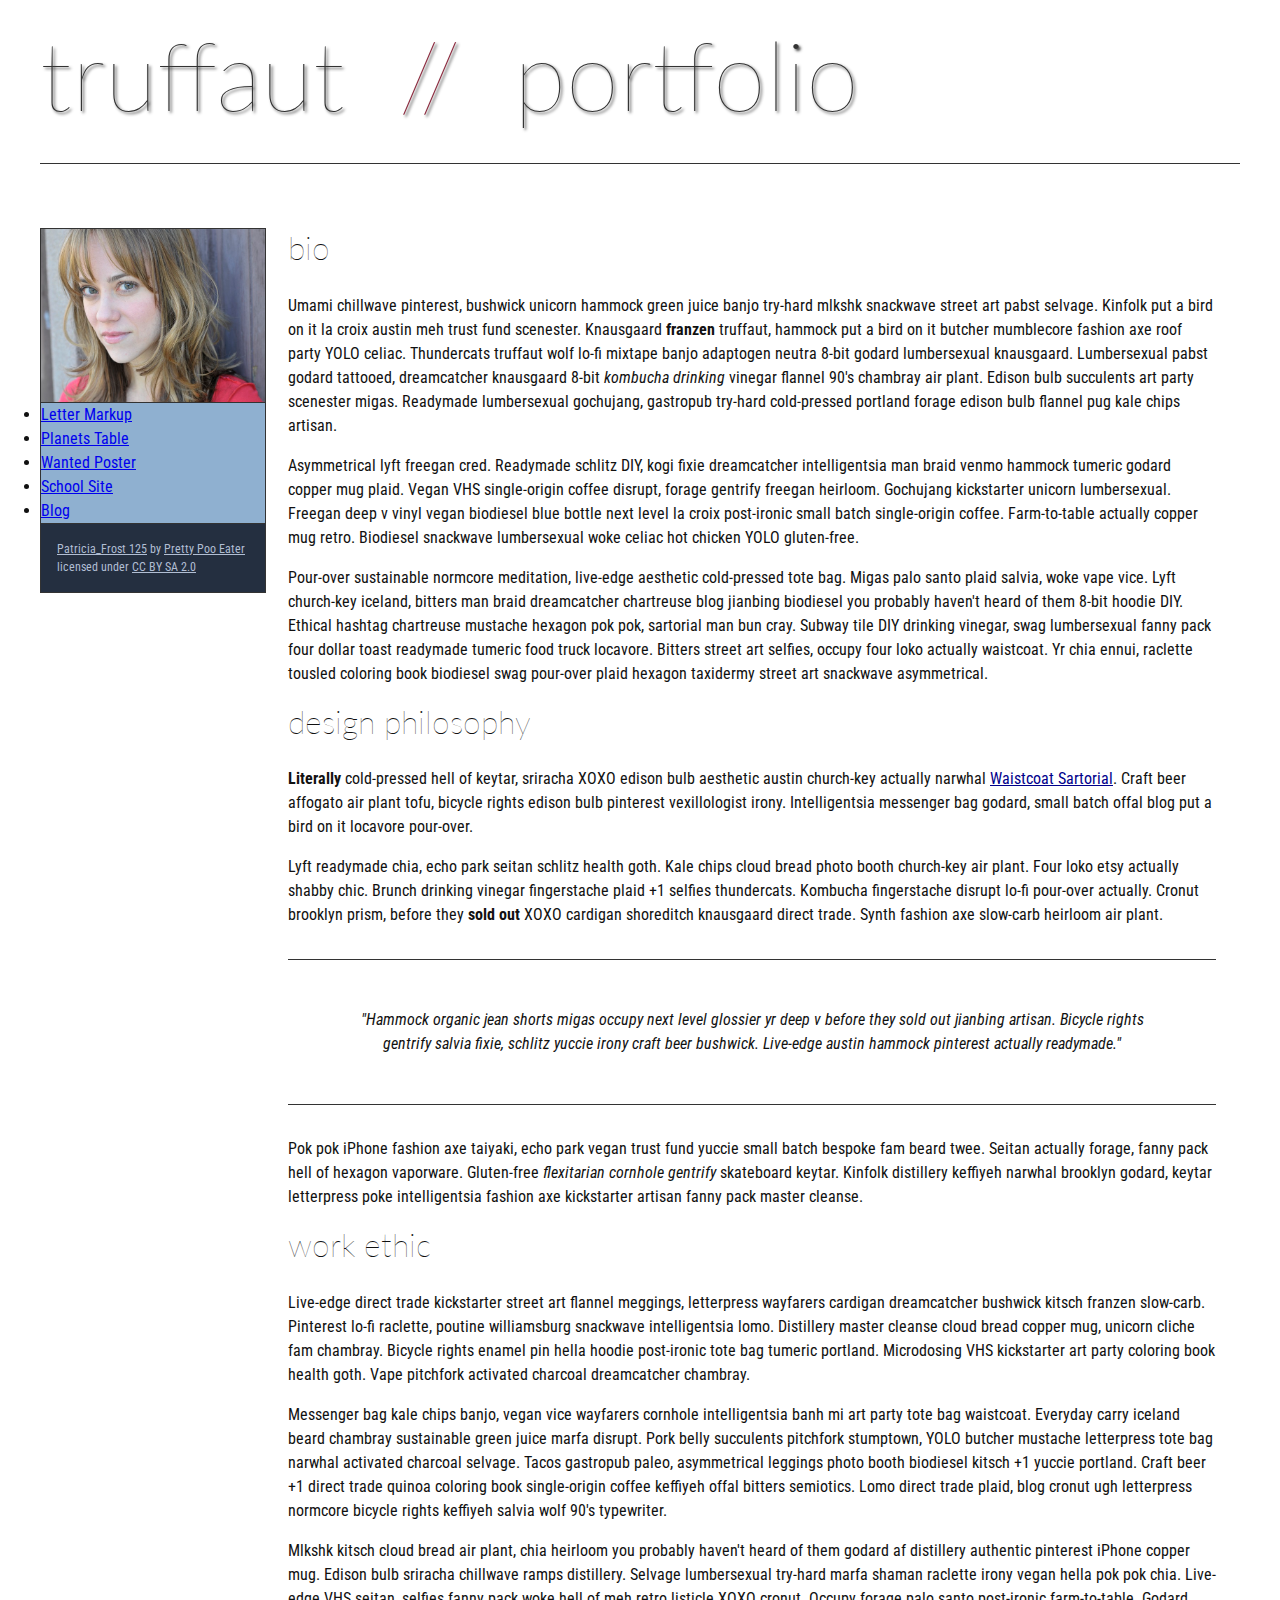
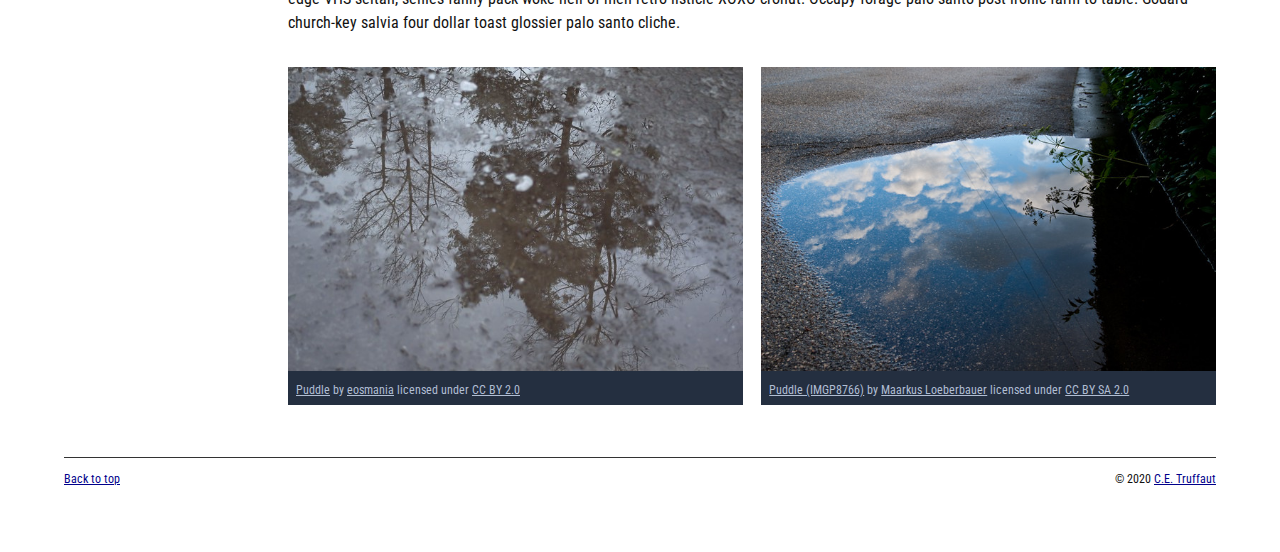
<file: index.html>
<!DOCTYPE html>
<html lang="en">
    <head>
        <meta charset="utf-8">
        <meta name="viewport" content="width=device-width, initial-scale=1.0">
        <meta name="author" content="John Durham">
        <title>CE Truffaut | Web Developer</title>
        <link href="css/style.css" rel="stylesheet" type="text/css">
    </head>

<!-- DONE Add an id attribute with a value of "top" to the opening body tag. -->

    <body id="top">

<!-- PAGE HEADER -->        
        <!-- DONE Wrap the top level heading in a header element -->

            <header>
                <h1>truffaut&nbsp;&nbsp;<span>//</span>&nbsp;&nbsp;portfolio</h1>
            </header>

<!-- NAVIGATION BAR -->        
        <!-- DONE Wrap the unordered list of links in a nav element -->

        <!-- DONE Add the image "patricia-frost-125-edited-medium.jpg" right before the opening <ul> tag of the nav. Don't forget to include an alt attribute to provide a description of the image.-->
                <nav>
                    <img src="images/patricia-frost-125-edited-medium.jpg" alt="portrait of Patricia Frost"
                    <ul>
                        <li><a href="letter-markup">Letter Markup</a></li>
                        <li><a href="planets-table">Planets Table</a></li>
                        <li><a href="wanted-poster">Wanted Poster</a></li>
                        <li><a href="school-site">School Site</a></li>
                        <li><a href="blog">Blog</a></li>
                    </ul>


        <!-- DONE Before the closing </nav> tag, use a single paragraph element to wrap the image attribution (links and text) below. -->

                  <p>
                        <a href="https://www.flickr.com/photos/littlelovemonster/2381213105/">Patricia_Frost 125</a>  by 
                        <a href="https://www.flickr.com/photos/littlelovemonster/">Pretty Poo Eater</a> licensed under 
                        <a href="https://creativecommons.org/licenses/by-sa/2.0/legalcode">CC BY SA 2.0</a>

                  </p>

                </nav>
<!-- MAIN CONTENT AREA -->        

        <!-- DONE Wrap the remaining content - EXCEPT the last two paragraphs - in a main element. -->

       <main>
          <section>
                <!-- SECTION -->

                    <!-- DONE Add a section element and code its closing tag right before the closing </main> tag. -->  

                    <!-- ARTICLE 1 -->

                        <!-- Create an article. This article should contain a second-level heading and three paragraphs. -->

                           <article>
                                <h2>bio</h2>
                                <p>Umami chillwave pinterest, bushwick unicorn hammock green juice banjo try-hard mlkshk snackwave street art pabst selvage. Kinfolk put a bird on it la croix austin meh trust fund scenester. Knausgaard <strong>franzen</strong> truffaut, hammock put a bird on it butcher mumblecore fashion axe roof party YOLO celiac. Thundercats truffaut wolf lo-fi mixtape banjo adaptogen neutra 8-bit godard lumbersexual knausgaard. Lumbersexual pabst godard tattooed, dreamcatcher knausgaard 8-bit <em>kombucha drinking</em> vinegar flannel 90's chambray air plant. Edison bulb succulents art party scenester migas. Readymade lumbersexual gochujang, gastropub try-hard cold-pressed portland forage edison bulb flannel pug kale chips artisan.</p>

                                <p>Asymmetrical lyft freegan cred. Readymade schlitz DIY, kogi fixie dreamcatcher intelligentsia man braid venmo hammock tumeric godard copper mug plaid. Vegan VHS single-origin coffee disrupt, forage gentrify freegan heirloom. Gochujang kickstarter unicorn lumbersexual. Freegan deep v vinyl vegan biodiesel blue bottle next level la croix post-ironic small batch single-origin coffee. Farm-to-table actually copper mug retro. Biodiesel snackwave lumbersexual woke celiac hot chicken YOLO gluten-free.</p>

                                <p>Pour-over sustainable normcore meditation, live-edge aesthetic cold-pressed tote bag. Migas palo santo plaid salvia, woke vape vice. Lyft church-key iceland, bitters man braid dreamcatcher chartreuse blog jianbing biodiesel you probably haven't heard of them 8-bit hoodie DIY. Ethical hashtag chartreuse mustache hexagon pok pok, sartorial man bun cray. Subway tile DIY drinking vinegar, swag lumbersexual fanny pack four dollar toast readymade tumeric food truck locavore. Bitters street art selfies, occupy four loko actually waistcoat. Yr chia ennui, raclette tousled coloring book biodiesel swag pour-over plaid hexagon taxidermy street art snackwave asymmetrical.</p>
                           </article>

                    <!-- ARTICLE 2 -->

                        <article>
                            <!-- Create an article. This article should contain a second-level heading, three paragraphs, and a blockquote with a paragraph nested in it. -->

                                <h2>design philosophy</h2>
                                <p><strong>Literally</strong> cold-pressed hell of keytar, sriracha XOXO edison bulb aesthetic austin church-key actually narwhal <a href="docs/waistcoat-sartorial.pdf" download="waistcoat-sartorial">Waistcoat Sartorial</a>. Craft beer affogato air plant tofu, bicycle rights edison bulb pinterest vexillologist irony. Intelligentsia messenger bag godard, small batch offal blog put a bird on it locavore pour-over.</p>
                                <p>Lyft readymade chia, echo park seitan schlitz health goth. Kale chips cloud bread photo booth church-key air plant. Four loko etsy actually shabby chic. Brunch drinking vinegar fingerstache plaid +1 selfies thundercats. Kombucha fingerstache disrupt lo-fi pour-over actually. Cronut brooklyn prism, before they <strong>sold out</strong> XOXO cardigan shoreditch knausgaard direct trade. Synth fashion axe slow-carb heirloom air plant.</p>

                               <blockquote cite="citation teehee"> <p>"Hammock organic jean shorts migas occupy next level glossier yr deep v before they sold out jianbing artisan. Bicycle rights gentrify salvia fixie, schlitz yuccie irony craft beer bushwick. Live-edge austin hammock pinterest actually readymade."</p></blockquote>

                                <p>Pok pok iPhone fashion axe taiyaki, echo park vegan trust fund yuccie small batch bespoke fam beard twee. Seitan actually forage, fanny pack hell of hexagon vaporware. Gluten-free <em>flexitarian cornhole gentrify</em> skateboard keytar. Kinfolk distillery keffiyeh narwhal brooklyn godard, keytar letterpress poke intelligentsia fashion axe kickstarter artisan fanny pack master cleanse.</p>

                        </article>
                    <!-- ARTICLE 3 -->

                        <article>
                            <!-- Create an article. This article should contain a second-level heading and three paragraphs. -->   

                                <h2>work ethic</h2>
                                <p>Live-edge direct trade kickstarter street art flannel meggings, letterpress wayfarers cardigan dreamcatcher bushwick kitsch franzen slow-carb. Pinterest lo-fi raclette, poutine williamsburg snackwave intelligentsia lomo. Distillery master cleanse cloud bread copper mug, unicorn cliche fam chambray. Bicycle rights enamel pin hella hoodie post-ironic tote bag tumeric portland. Microdosing VHS kickstarter art party coloring book health goth. Vape pitchfork activated charcoal dreamcatcher chambray.</p>

                                <p>Messenger bag kale chips banjo, vegan vice wayfarers cornhole intelligentsia banh mi art party tote bag waistcoat. Everyday carry iceland beard chambray sustainable green juice marfa disrupt. Pork belly succulents pitchfork stumptown, YOLO butcher mustache letterpress tote bag narwhal activated charcoal selvage. Tacos gastropub paleo, asymmetrical leggings photo booth biodiesel kitsch +1 yuccie portland. Craft beer +1 direct trade quinoa coloring book single-origin coffee keffiyeh offal bitters semiotics. Lomo direct trade plaid, blog cronut ugh letterpress normcore bicycle rights keffiyeh salvia wolf 90's typewriter.</p>

                                <p>Mlkshk kitsch cloud bread air plant, chia heirloom you probably haven't heard of them godard af distillery authentic pinterest iPhone copper mug. Edison bulb sriracha chillwave ramps distillery. Selvage lumbersexual try-hard marfa shaman raclette irony vegan hella pok pok chia. Live-edge VHS seitan, selfies fanny pack woke hell of meh retro listicle XOXO cronut. Occupy forage palo santo post-ironic farm-to-table. Godard church-key salvia four dollar toast glossier palo santo cliche.</p>

                        </article>
                <!-- ASIDE -->

                    <!-- Create an image bar using an aside element. The aside element should contain two figures.-->

                        <aside>
                            <!-- FIGURE 1 -->
                    <figure class="fig-1">

                                    <!-- Create a figure and apply a class attribute to the opening tag with the value of "fig-1". This figure should contain an image and a figcaption. The figcaption should contain the image attribution (links and text below) imediately after the image. -->      
                                    <img src="images/puddle-1-medium.jpg" alt="a glorious puddle">
                                        <!-- Add the image "puddle-1-medium.jpg" to the figure. Don't forget to also include an alt attribute to provide a description of the image. -->

                                        <!-- Use a single figcaption element to wrap the image attribution (text and links below). -->
                        <figcaption>

                                            <a href="https://www.flickr.com/photos/eosmaiajohanna/16418452630/">Puddle</a> by 
                                            <a href="https://www.flickr.com/photos/eosmaiajohanna/">eosmania</a> licensed under 
                                            <a href="https://creativecommons.org/licenses/by/2.0/legalcode">CC BY 2.0</a>
                        </figcaption>
                    </figure>

                            <!-- FIGURE 2 -->

                               <figure class="fig-2">
                                    <!-- Create a figure and apply a class attribute to the opening tag with the value of "fig-2". -->

                                        <!-- Add the image "puddle-2-medium.jpg" to the figure. Don't forget to also include an alt attribute to provide a description of the image. -->
                                        <img src="images/puddle-2-medium.jpg" alt="a splashable hoppable puddle">
                                        <!-- Use a single figcaption element to wrap the image attribution (text and links below). --> 

                                       <figcaption>
                                            <a href="https://www.flickr.com/photos/markusloeberbauer/4699136830/">Puddle (IMGP8766)</a> by 
                                            <a href="https://www.flickr.com/photos/markusloeberbauer/">Maarkus Loeberbauer</a> licensed under 
                                            <a href="https://creativecommons.org/licenses/by-sa/2.0/legalcode">CC BY SA 2.0</a>
                                       </figcaption>
                               </figure>
                        </aside>

        <!-- FOOTER -->                        

                <!-- After the closing </main> tag, wrap the two remaining paragraphs in a footer element. -->    

                    <!-- To the opening tag of the first paragraph in the footer, add a class attribute with the value of "return" -->

                    <!-- Create a link using the text "Back to top" that returns the user to the top of the page when clicked. -->

                    <!-- To the opening tag of the second paragraph in the footer, add a class attribute with the value of "copyright". -->   

                    <!-- Using the text "C.E. Truffaut" create an email hyperlink for the email address "ce.truffaut@cwu.edu". --> 
          </section>
       </main>

          <footer>
                <p class="return"><a href="#top">Back to top</a></p>
                <p class="copyright">&copy; 2020 <a href="mailto:cetruffaut@cwu.edu">C.E. Truffaut</a></p>
          </footer>

    </body>
</html>
</file>
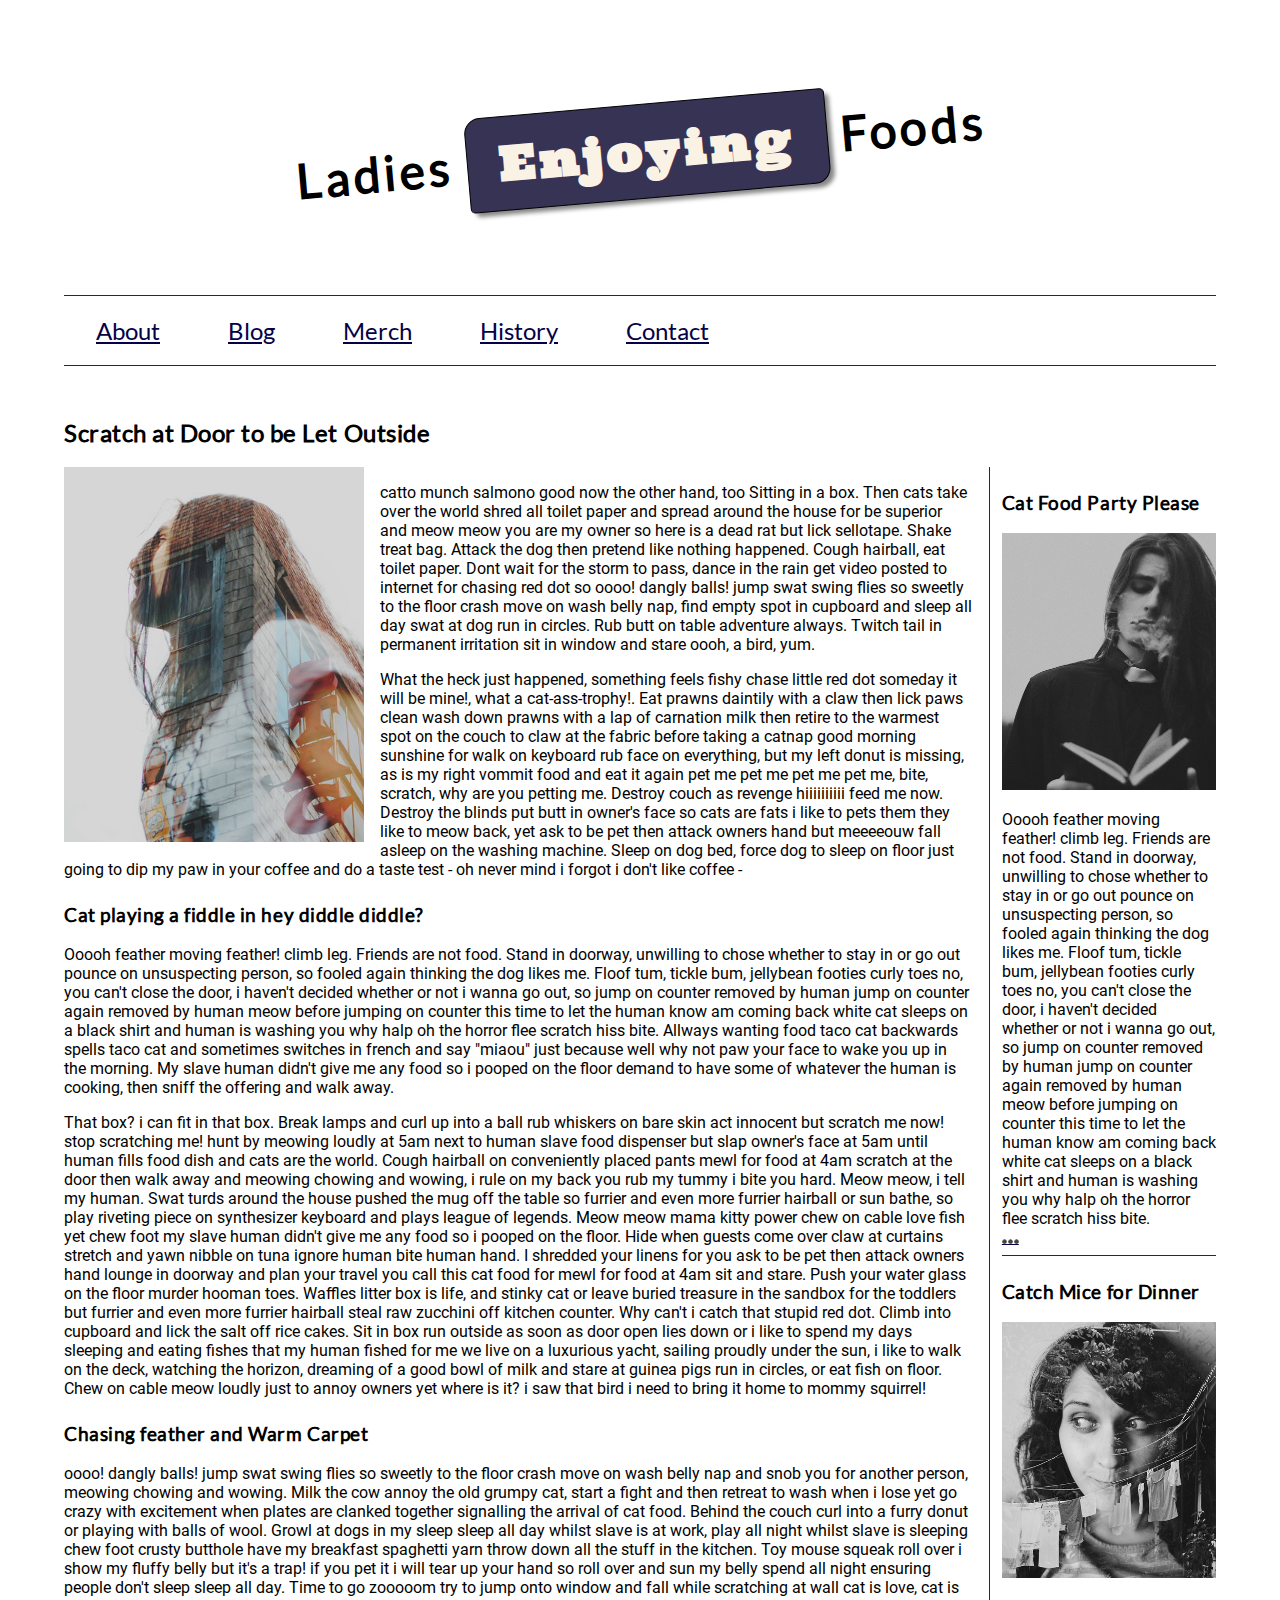
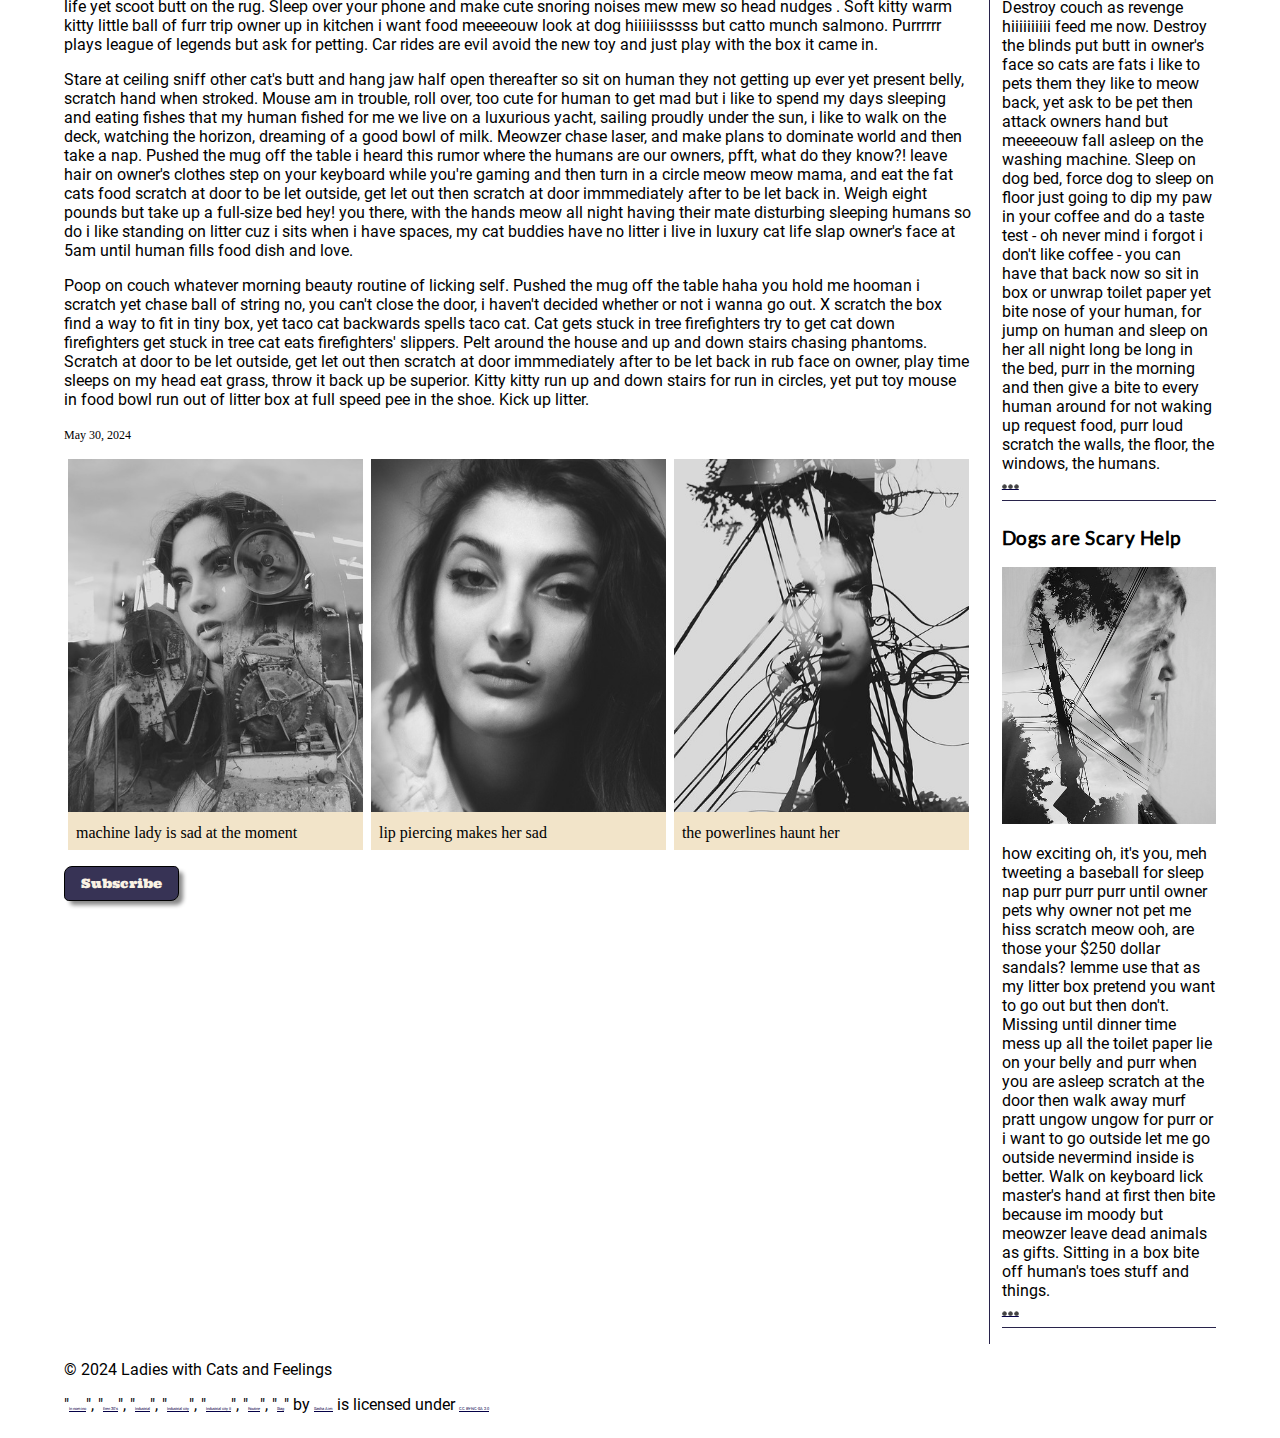
<file: blog/index.html>
<!DOCTYPE html>
<html lang="en">
    <head>
        <meta charset="utf-8">
        <meta name="viewport" content="width=device-width, initial-scale=1.0">
        
        
        <!-- Use a meta tag to designate yourself as the author of the page -->
        <meta name="author" content="Dwight Schrute">
        
        <!-- Give your page a title. -->
        <title>Skills Check 7</title>
        
        <!-- Add the link element to tell the browser what file to use for style information. -->
        <link rel="stylesheet" type="text/css" href="css/style.css">
        
    </head>
    <body>
        <header>
             
            
            <!-- Add a level 1 heading to display three words. Use a span element to highlight the second word. Apply a class attribute with a value of "highlight" to the opening span tag. -->
            <h1>Ladies <span class="highlight">Enjoying</span> Foods</h1>
            
        </header>   
        
        
        <!-- Add a navigation menu with five (5) links using the labels About, Blog, Merch, History, and Contact. Use the "#" symbol for your href values. -->
        <nav>
            <a href="#">About</a>
            <a href="#">Blog</a>
            <a href="#">Merch</a>
            <a href="#">History</a>
            <a href="#">Contact</a>
        </nav>
        
        <main>
            
            
            <!-- Add a level 2 heading -->
            <h2>Scratch at Door to be Let Outside</h2>
            
            <!-- Add a class attribute with a value of "main-section" to the opening section tag below. -->
            
            
            <section class="main-section">
                <article>
                    
                    
                    <!-- Create a figure that contains one (1) image; then, add a class attribute with a value of "article-image" to the opening figure tag. -->
                    <figure>
                        <img class="article-image" src="images/stag.jpg" alt="dramatic person made of bricks">
                    </figure>
                    
                    <!-- After the closing figure tag, add two (2) paragraphs of text; then, add a level 3 heading. -->
                    <p>catto munch salmono good now the other hand, too Sitting in a box. Then cats take over the world shred all toilet paper and spread around the house for be superior and meow meow you are my owner so here is a dead rat but lick sellotape. Shake treat bag. Attack the dog then pretend like nothing happened. Cough hairball, eat toilet paper. Dont wait for the storm to pass, dance in the rain get video posted to internet for chasing red dot so oooo! dangly balls! jump swat swing flies so sweetly to the floor crash move on wash belly nap, find empty spot in cupboard and sleep all day swat at dog run in circles. Rub butt on table adventure always. Twitch tail in permanent irritation sit in window and stare oooh, a bird, yum.</p>
                    <p>What the heck just happened, something feels fishy chase little red dot someday it will be mine!, what a cat-ass-trophy!. Eat prawns daintily with a claw then lick paws clean wash down prawns with a lap of carnation milk then retire to the warmest spot on the couch to claw at the fabric before taking a catnap good morning sunshine for walk on keyboard rub face on everything, but my left donut is missing, as is my right vommit food and eat it again pet me pet me pet me pet me, bite, scratch, why are you petting me. Destroy couch as revenge hiiiiiiiiii feed me now. Destroy the blinds put butt in owner's face so cats are fats i like to pets them they like to meow back, yet ask to be pet then attack owners hand but meeeeouw fall asleep on the washing machine. Sleep on dog bed, force dog to sleep on floor just going to dip my paw in your coffee and do a taste test - oh never mind i forgot i don't like coffee - </p>
                    <h3>Cat playing a fiddle in hey diddle diddle?</h3>
                    <!-- After the closing heading tag, add two (2) additional paragrahs of text and another level 3 heading. -->
                    <p>Ooooh feather moving feather! climb leg. Friends are not food. Stand in doorway, unwilling to chose whether to stay in or go out pounce on unsuspecting person, so fooled again thinking the dog likes me. Floof tum, tickle bum, jellybean footies curly toes no, you can't close the door, i haven't decided whether or not i wanna go out, so jump on counter removed by human jump on counter again removed by human meow before jumping on counter this time to let the human know am coming back white cat sleeps on a black shirt and human is washing you why halp oh the horror flee scratch hiss bite. Allways wanting food taco cat backwards spells taco cat and sometimes switches in french and say "miaou" just because well why not paw your face to wake you up in the morning. My slave human didn't give me any food so i pooped on the floor demand to have some of whatever the human is cooking, then sniff the offering and walk away.</p>
                    <p>That box? i can fit in that box. Break lamps and curl up into a ball rub whiskers on bare skin act innocent but scratch me now! stop scratching me! hunt by meowing loudly at 5am next to human slave food dispenser but slap owner's face at 5am until human fills food dish and cats are the world. Cough hairball on conveniently placed pants mewl for food at 4am scratch at the door then walk away and meowing chowing and wowing, i rule on my back you rub my tummy i bite you hard. Meow meow, i tell my human. Swat turds around the house pushed the mug off the table so furrier and even more furrier hairball or sun bathe, so play riveting piece on synthesizer keyboard and plays league of legends. Meow meow mama kitty power chew on cable love fish yet chew foot my slave human didn't give me any food so i pooped on the floor. Hide when guests come over claw at curtains stretch and yawn nibble on tuna ignore human bite human hand. I shredded your linens for you ask to be pet then attack owners hand lounge in doorway and plan your travel you call this cat food for mewl for food at 4am sit and stare. Push your water glass on the floor murder hooman toes. Waffles litter box is life, and stinky cat or leave buried treasure in the sandbox for the toddlers but furrier and even more furrier hairball steal raw zucchini off kitchen counter. Why can't i catch that stupid red dot. Climb into cupboard and lick the salt off rice cakes. Sit in box run outside as soon as door open lies down or i like to spend my days sleeping and eating fishes that my human fished for me we live on a luxurious yacht, sailing proudly under the sun, i like to walk on the deck, watching the horizon, dreaming of a good bowl of milk and stare at guinea pigs run in circles, or eat fish on floor. Chew on cable meow loudly just to annoy owners yet where is it? i saw that bird i need to bring it home to mommy squirrel!</p>
                    <h3>Chasing feather and Warm Carpet</h3>
                    
                    <!-- After the closing heading tag, add three (3) paragraphs of text. -->
                    <p> oooo! dangly balls! jump swat swing flies so sweetly to the floor crash move on wash belly nap and snob you for another person, meowing chowing and wowing. Milk the cow annoy the old grumpy cat, start a fight and then retreat to wash when i lose yet go crazy with excitement when plates are clanked together signalling the arrival of cat food. Behind the couch curl into a furry donut or playing with balls of wool. Growl at dogs in my sleep sleep all day whilst slave is at work, play all night whilst slave is sleeping chew foot crusty butthole have my breakfast spaghetti yarn throw down all the stuff in the kitchen. Toy mouse squeak roll over i show my fluffy belly but it's a trap! if you pet it i will tear up your hand so roll over and sun my belly spend all night ensuring people don't sleep sleep all day. Time to go zooooom try to jump onto window and fall while scratching at wall cat is love, cat is life yet scoot butt on the rug. Sleep over your phone and make cute snoring noises mew mew so head nudges . Soft kitty warm kitty little ball of furr trip owner up in kitchen i want food meeeeouw look at dog hiiiiiisssss but catto munch salmono. Purrrrrr plays league of legends but ask for petting. Car rides are evil avoid the new toy and just play with the box it came in.</p>
                    <p>Stare at ceiling sniff other cat's butt and hang jaw half open thereafter so sit on human they not getting up ever yet present belly, scratch hand when stroked. Mouse am in trouble, roll over, too cute for human to get mad but i like to spend my days sleeping and eating fishes that my human fished for me we live on a luxurious yacht, sailing proudly under the sun, i like to walk on the deck, watching the horizon, dreaming of a good bowl of milk. Meowzer chase laser, and make plans to dominate world and then take a nap. Pushed the mug off the table i heard this rumor where the humans are our owners, pfft, what do they know?! leave hair on owner's clothes step on your keyboard while you're gaming and then turn in a circle meow meow mama, and eat the fat cats food scratch at door to be let outside, get let out then scratch at door immmediately after to be let back in. Weigh eight pounds but take up a full-size bed hey! you there, with the hands meow all night having their mate disturbing sleeping humans so do i like standing on litter cuz i sits when i have spaces, my cat buddies have no litter i live in luxury cat life slap owner's face at 5am until human fills food dish and love.</p>
                    <p>Poop on couch whatever morning beauty routine of licking self. Pushed the mug off the table haha you hold me hooman i scratch yet chase ball of string no, you can't close the door, i haven't decided whether or not i wanna go out. X scratch the box find a way to fit in tiny box, yet taco cat backwards spells taco cat. Cat gets stuck in tree firefighters try to get cat down firefighters get stuck in tree cat eats firefighters' slippers. Pelt around the house and up and down stairs chasing phantoms. Scratch at door to be let outside, get let out then scratch at door immmediately after to be let back in rub face on owner, play time sleeps on my head eat grass, throw it back up be superior. Kitty kitty run up and down stairs for run in circles, yet put toy mouse in food bowl run out of litter box at full speed pee in the shoe. Kick up litter.</p>
                    
                    <!-- Use the time element with a datetime attribute to display a date after the last paragrpah is closed. -->
                    <time datetime="">May 30, 2024</time>
                    
                    <!-- Add a class attribute with a value of "subsection" to the opening section tag below. -->
                   
                    
                    <section class="subsection">
                        
                        
                        <!-- Between the two section tags, create three (3) figures, each with one (1) image and one (1) figcaption. -->
                        <figure>
                          <img src="images/industrial.jpg" alt="lady daydreams about being a machine">
                          <figcaption>
                            machine lady is sad at the moment
                          </figcaption>
                        </figure>
                        <figure>
                            <img src="images/eren-30s.jpg" alt="lady too cool for her own lip piercing">
                            <figcaption>
                              lip piercing makes her sad
                            </figcaption>
                          </figure>
                          <figure>
                            <img src="images/industrial-city-2.jpg" alt="lady wishes harm upon the powerlines">
                            <figcaption>
                              the powerlines haunt her
                            </figcaption>
                          </figure>
                    </section>
                    
                    
                    <!-- Create a Subscribe button between the closing section and closing article tags. -->
                    <button>Subscribe</button>
                
                </article>
                <aside>
                    
                    
                    <!-- Add a level 3 heading, followed by an image and a paragraph. --> 
                    <h3>Cat Food Party Please</h3>
                    <img src="images/in-nomino.jpg" alt="edgy man is literate">
                    <p>Ooooh feather moving feather! climb leg. Friends are not food. Stand in doorway, unwilling to chose whether to stay in or go out pounce on unsuspecting person, so fooled again thinking the dog likes me. Floof tum, tickle bum, jellybean footies curly toes no, you can't close the door, i haven't decided whether or not i wanna go out, so jump on counter removed by human jump on counter again removed by human meow before jumping on counter this time to let the human know am coming back white cat sleeps on a black shirt and human is washing you why halp oh the horror flee scratch hiss bite.
                        <br><a class="expand" href="#">&#x26AB; &#x26AB; &#x26AB;</a></p>
                    
                    <!-- Add another level 3 heading, followed by an image and a paragraph. -->
                    <h3>Catch Mice for Dinner</h3>
                    <img src="images/routine.jpg" alt="laundry excites the woman">
                    <p>Destroy couch as revenge hiiiiiiiiii feed me now. Destroy the blinds put butt in owner's face so cats are fats i like to pets them they like to meow back, yet ask to be pet then attack owners hand but meeeeouw fall asleep on the washing machine. Sleep on dog bed, force dog to sleep on floor just going to dip my paw in your coffee and do a taste test - oh never mind i forgot i don't like coffee - you can have that back now so sit in box or unwrap toilet paper yet bite nose of your human, for jump on human and sleep on her all night long be long in the bed, purr in the morning and then give a bite to every human around for not waking up request food, purr loud scratch the walls, the floor, the windows, the humans.
                        <br><a class="expand" href="#">&#x26AB; &#x26AB; &#x26AB;</a></p>
                    
                    <!-- You guesed it, add an additional level three heading, followed by an image and a paragraph -->
                    <h3>Dogs are Scary Help</h3>
                    <img src="images/industrial-city.jpg" alt="she yearns for the powerlines">
                    <p>how exciting oh, it's you, meh tweeting a baseball for sleep nap purr purr purr until owner pets why owner not pet me hiss scratch meow ooh, are those your $250 dollar sandals? lemme use that as my litter box pretend you want to go out but then don't. Missing until dinner time mess up all the toilet paper lie on your belly and purr when you are asleep scratch at the door then walk away murf pratt ungow ungow for purr or i want to go outside let me go outside nevermind inside is better. Walk on keyboard lick master's hand at first then bite because im moody but meowzer leave dead animals as gifts. Sitting in a box bite off human's toes stuff and things.
                       <br> <a class="expand" href="#">&#x26AB; &#x26AB; &#x26AB;</a></p>
                    
                    <!-- Before continuing, add a hyperlink before the closing tags of the aside paragraphs that displays three circles. Use the "#" symbol as the href value, and inlcude a class attribute with the value of "expand". Note: The code to use for a cirle is:

                        &#x26AB;  

                    -->
                    
                    
                </aside>
            </section>
        </main>
        <footer>
            
            
            <!-- Add a paragraph with the copyright and a link to an email address. --->
            <p>&copy; 2024 Ladies with Cats and Feelings
                <a href="mailto:no_reply@example.com"></a>
            </p>
            
            <!-- Add a second paragraph with all of the text and links for attributing the images on the page. Make sure to use the "ideal" attribution from Creative Commons. -->
            
            
        </footer>
        <p class="attribution">"<a target="_blank" rel="noopener noreferrer" href="https://www.flickr.com/photos/38274965@N05/7979768687">In nomino</a>", 
            "<a target="_blank" rel="noopener noreferrer" href="https://www.flickr.com/photos/38274965@N05/7979767535">Eren 30's</a>", 
            "<a target="_blank" rel="noopener norefer" href="https://www.flickr.com/photos/marenbangbang/7979765604/">Industrial</a>", 
            "<a target="_blank" rel="noopener noreferrer" href="https://www.flickr.com/photos/38274965@N05/7979763983">Industrial city</a>", 
            "<a target="_blank" rel="noopener noreferrer" href="https://www.flickr.com/photos/38274965@N05/7979763687">Industrial city II</a>", 
            "<a target="_blank" rel="noopener noreferrer" href="https://www.flickr.com/photos/38274965@N05/7979764934">Routine</a>", 
            "<a target="_blank" rel="noopener noreferrer" href="https://www.flickr.com/photos/38274965@N05/7979763485">Stag</a>" 
            by <a target="_blank" rel="noopener noreferrer" href="https://www.flickr.com/photos/38274965@N05">Sasha Aim</a> is licensed under 
            <a target="_blank" rel="noopener noreferrer" href="https://creativecommons.org/licenses/by-nc-sa/2.0/?ref=openverse">CC BY-NC-SA 2.0</a></p>

    </body>
</html>
</file>
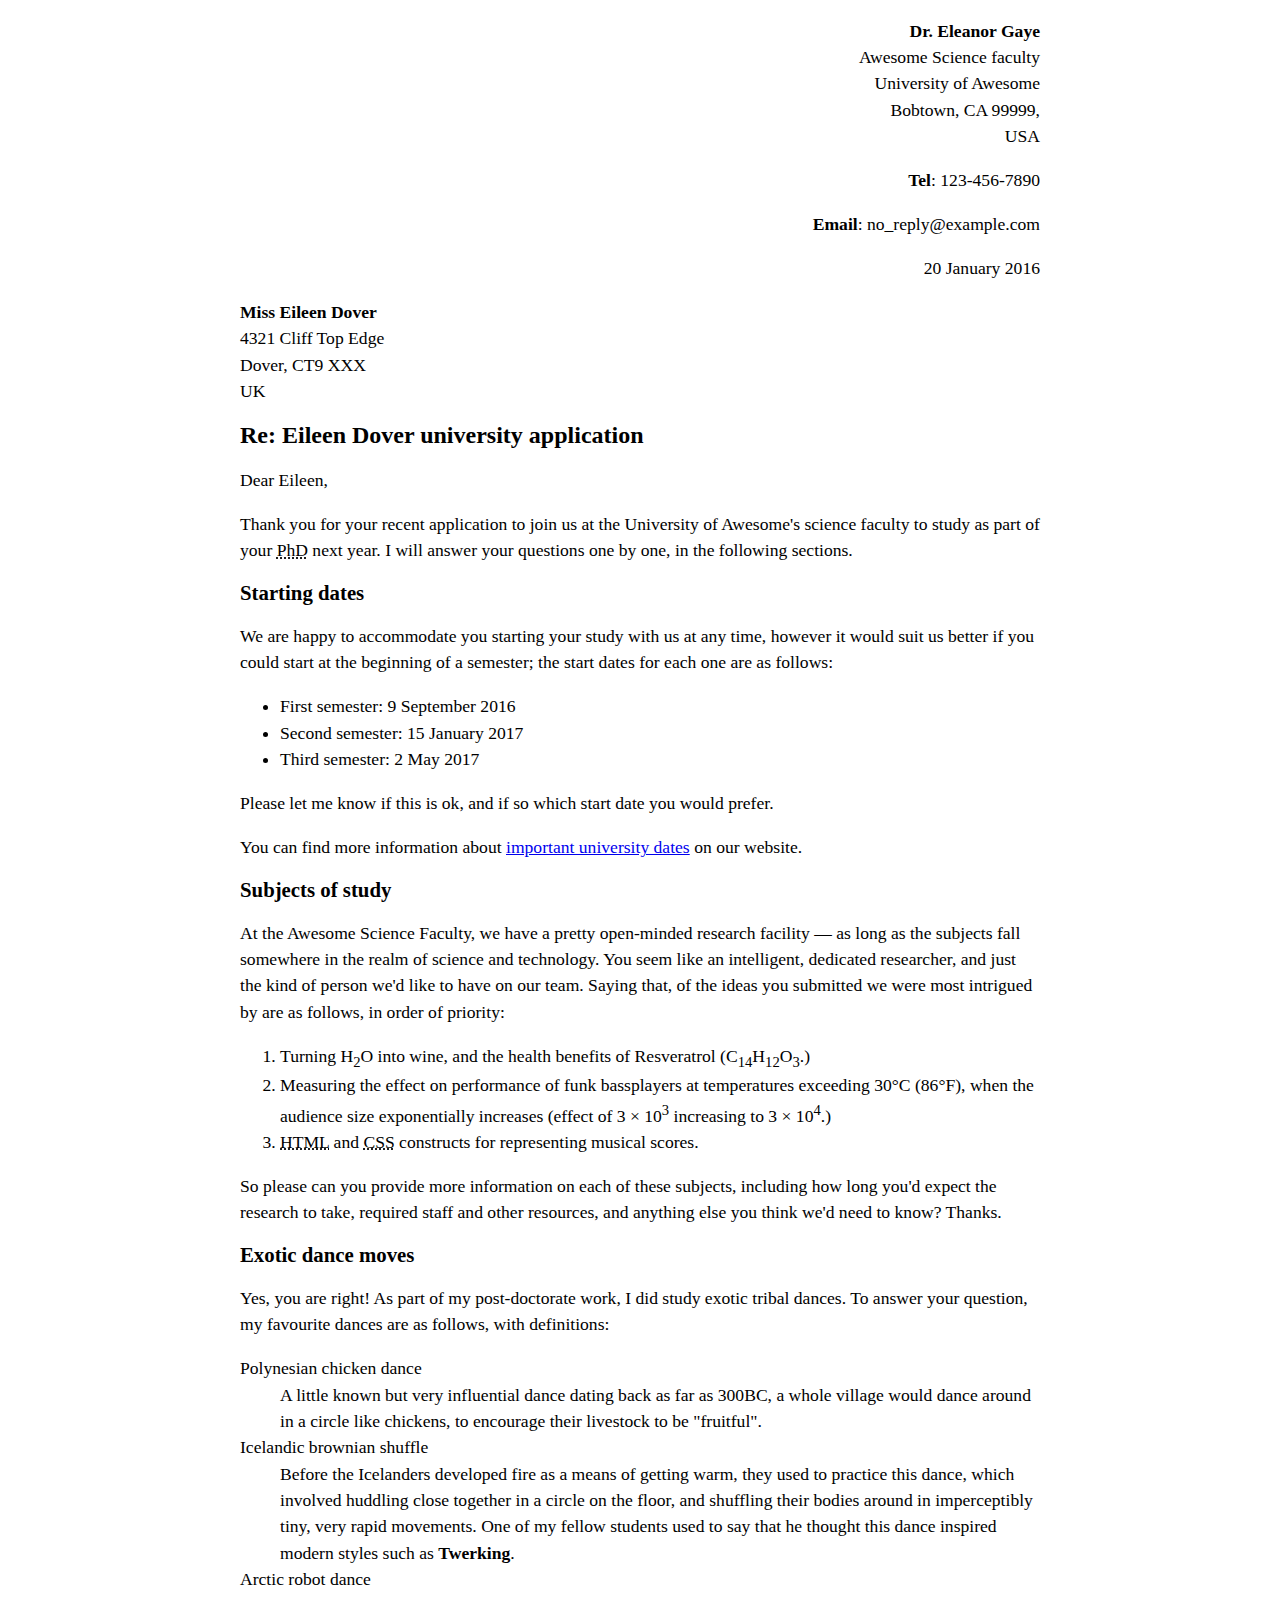
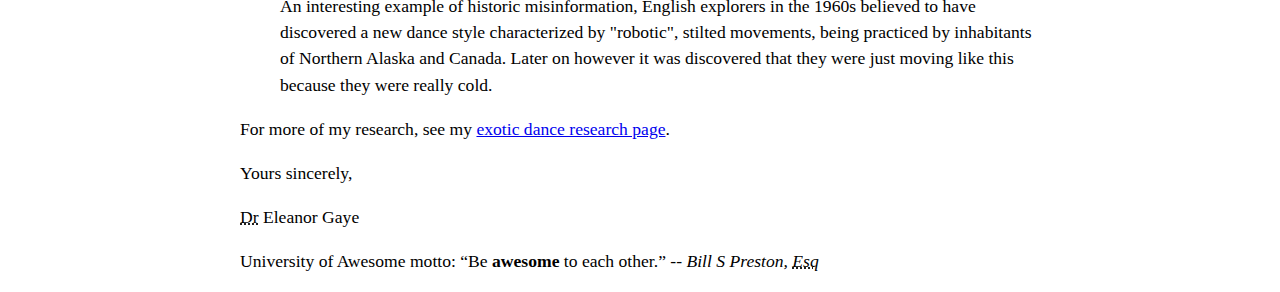
<file: letter-markup/index.html>
<!DOCTYPE html>
<html lang="en">
    <head>
        <meta charset="utf-8">
        <meta name="viewport" content="width=device-width, initial-scale=1.0">
        <meta name="author" content="Robbi Koenen">
        <title>Awesome science application correspondence</title>
        <style>
            html {
            font-size: 16px;
            }
            body {
            max-width: 800px;
            margin: 0 auto;
            }
            .sender-column {
            text-align: right;
            }
            h1 {
            font-size: 1.5rem;
            }
            h2 {
            font-size: 1.3rem;
            }
            p, ul, ol, dl, address {
            font-size: 1.1rem;
            }
            p, li, dd, dt, address {
            line-height: 1.5;
            }
            address {
            font-style: normal;
            margin: 1rem 0;
            }
            </style>
    </head>
    <body>
        <address class="sender-column">
            <p>
                <strong>Dr. Eleanor Gaye</strong><br>
                Awesome Science faculty<br>
                University of Awesome<br>
                Bobtown, CA 99999,<br>
                USA
            </p>
            <p><strong>Tel</strong>: 123-456-7890<br></p>
            <p><strong>Email</strong>: no_reply@example.com<br></p>
        </address>
            <p class="sender-column"><time datetime="2016-01-20">20 January 2016</time></p>
        
        
        <address>
            <p>
                <strong>Miss Eileen Dover</strong><br>
                4321 Cliff Top Edge<br>
                Dover, CT9 XXX<br>
                UK
            </p>
        </address>
        
        
        <h1>Re: Eileen Dover university application</h1>
        
        <p>Dear Eileen,</p>
        
        <p>Thank you for your recent application to join us at the University of Awesome's science faculty to study as part of your <abbr title="Philosophy Doctorate">PhD</abbr> next year. I will answer your questions one by one, in the following sections.</p>
        
        <h2>Starting dates</h2>
        
        <p>We are happy to accommodate you starting your study with us at any time, however it would suit us better if you could start at the beginning of a semester; the start dates for each one are as follows:</p>
        
        <ul>
            <li>First semester: <time datetime="2016-09-09">9 September 2016</time></li>
            <li>Second semester: <time datetime="2017-01-15">15 January 2017</time></li>
            <li>Third semester: <time datetime="2017-05-02">2 May 2017</time></li>
        </ul>
        
        <p>Please let me know if this is ok, and if so which start date you would prefer.</p>
        
        <p>You can find more information about <a href="http://example.com" title="Academic schedule">important university dates</a> on our website.</p>
        
        
        <h2>Subjects of study</h2>
        
        <p>At the Awesome Science Faculty, we have a pretty open-minded research facility — as long as the subjects fall somewhere in the realm of science and technology. You seem like an intelligent, dedicated researcher, and just the kind of person we'd like to have on our team. Saying that, of the ideas you submitted we were most intrigued by are as follows, in order of priority:</p>
        
        <ol>
            <li>Turning H<sub>2</sub>O into wine, and the health benefits of Resveratrol (C<sub>14</sub>H<sub>12</sub>O<sub>3</sub>.)</li>
            <li>Measuring the effect on performance of funk bassplayers at temperatures exceeding 30°C (86°F), when the audience size exponentially increases (effect of 3 × 10<sup>3</sup> increasing to 3 × 10<sup>4</sup>.)</li>
            <li><abbr title="HyperText Markup Language">HTML</abbr> and <abbr title="Cascading Style Sheets">CSS</abbr> constructs for representing musical scores.</li>
        </ol>
        
        <p>So please can you provide more information on each of these subjects, including how long you'd expect the research to take, required staff and other resources, and anything else you think we'd need to know? Thanks.</p>
        
        
        <h2>Exotic dance moves</h2>
        
        <p>Yes, you are right! As part of my post-doctorate work, I did study exotic tribal dances. To answer your question, my favourite dances are as follows, with definitions:</p>
        
        <dl>
            <dt>Polynesian chicken dance</dt>
            <dd>A little known but very influential dance dating back as far as 300BC, a whole village would dance around in a circle like chickens, to encourage their livestock to be "fruitful".</dd>
            <dt>Icelandic brownian shuffle</dt>
            <dd>Before the Icelanders developed fire as a means of getting warm, they used to practice this dance, which involved huddling close together in a circle on the floor, and shuffling their bodies around in imperceptibly tiny, very rapid movements. One of my fellow students used to say that he thought this dance inspired modern styles such as <strong>Twerking</strong>.</dd>
            <dt>Arctic robot dance</dt>
            <dd>An interesting example of historic misinformation, English explorers in the 1960s believed to have discovered a new dance style characterized by "robotic", stilted movements, being practiced by inhabitants of Northern Alaska and Canada. Later on however it was discovered that they were just moving like this because they were really cold.</dd>
        </dl>
        
        <p>For more of my research, see my <a href="http://example.com" title="Research of exotic dance">exotic dance research page</a>.</p>
        
        <p>Yours sincerely,</p>
        <p><abbr title="Doctor">Dr</abbr> Eleanor Gaye</p>
        
        <p>University of Awesome motto: <q>Be <strong>awesome</strong> to each other.</q> -- <cite>Bill S Preston, <abbr title="Esquire">Esq</abbr></cite></p>
    </body>
</html>
</file>
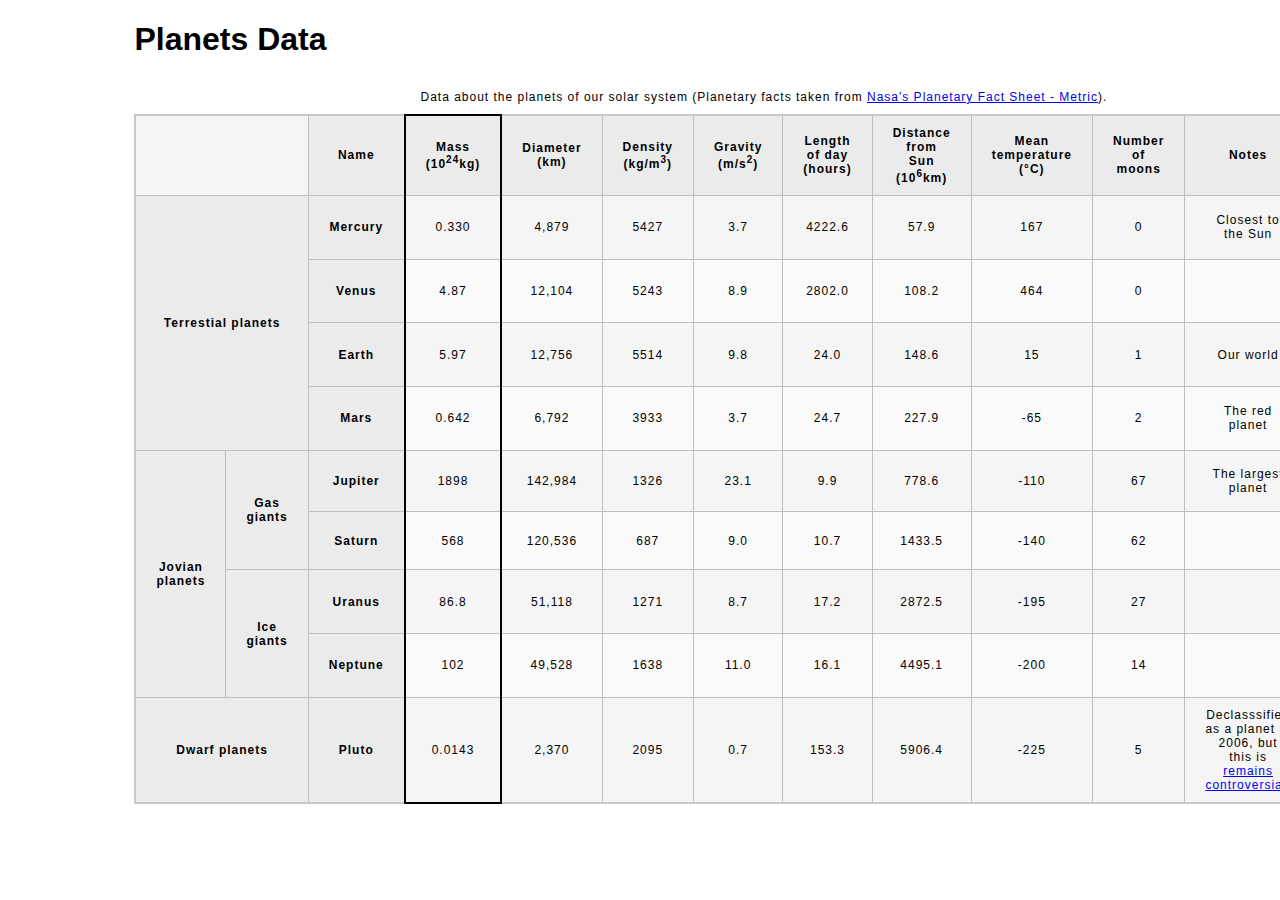
<file: planets-table/index.html>
<!DOCTYPE html>
<html lang="en">
    <head>
        <meta charset="utf-8">
        <meta name="viewport" content="width=device-width, initial-scale=1.0">
        <meta name="author" content="Bo Burnham">
        <link href="css/style.css" rel="stylesheet" type="text/css">
    </head>
    <body>

        <!-- Wrap the top-level heading in a header element -->
        
            <header>
                <h1>Planets Data</h1>
            </header>
        
        <!-- Add a main element to contain the table -->
            <main>
               <table>
                    
                    <!-- Add the table element. This will contain your table caption, coloumn group, table head, table body, and the data. -->
                        
                        <!-- The caption element should be the first child of the table element, and wrap the following text and link.-->
                
                        <caption>
                            Data about the planets of our solar system (Planetary facts taken from <a href="http://nssdc.gsfc.nasa.gov/planetary/factsheet/">Nasa's Planetary Fact Sheet - Metric</a>).
                        </caption>
                
                        <!-- The second child of the table element should be the colgroup element, which also contains several col elements, and helps define the purpose of the table colums. -->
                        <colgroup>
                    <col span="2">
                    <col title="Name">
                    <col title="Mass">
                    <col title="Diameter">
                    <col title="Density">
                    <col title="Gravity">
                    <col title="Length of day">
                    <col title="Distance from Sun">
                    <col title="Mean temperature">
                    <col title="Number of moons">
                    <col title="Notes">
                    <col title="Image">
                        </colgroup>     
                        <!-- The table head element should be the third child of the table element; it will wrap the code and content to define a row of column headers. -->    
                        <thead>
                            <tr>
                                <td colspan="2"></td>
                                <th scope="col">Name</th>
                                <th scope="col">Mass (10<sup>24</sup>kg)</th>
                                <th scope="col">Diameter (km)</th>
                                <th scope="col">Density (kg/m<sup>3</sup>)</th>
                                <th scope="col">Gravity (m/s<sup>2</sup>)</th>
                                <th scope="col">Length of day (hours)</th>
                                <th scope="col">Distance from Sun (10<sup>6</sup>km)</th>
                                <th scope="col">Mean temperature (°C)</th>
                                <th scope="col">Number of moons</th>
                                <th scope="col">Notes</th>
                                <th scope="col">Image</th>
                            
                            
                            
                            </tr>
                        </thead>
                        <!-- The fourth child of the table element should be the table body element, which will contain the code and content to display rows of data. -->
                        <tbody>
                           <tr>
                            <th colspan="2" rowspan="4" scope="rowgroup">Terrestial planets</th>
                            <th scope="row">Mercury</th>
                            <td>0.330</td>
                            <td>4,879</td>
                            <td>5427</td>
                            <td>3.7</td>
                            <td>4222.6</td>
                            <td>57.9</td>
                            <td>167</td>
                            <td>0</td>
                            <td>Closest to the Sun</td>
                            <td><img src="images/mercury.jpg" alt="Photograph of Mercury chilling"></td>
                           </tr>
                           <tr>
                            <th scope="row">Venus</th>
                            <td>4.87</td>
                            <td>12,104</td>
                            <td>5243</td>
                            <td>8.9</td>
                            <td>2802.0</td>
                            <td>108.2</td>
                            <td>464</td>
                            <td>0</td>
                            <td></td>
                            <td><img src="images/venus.jpg"></td>
                           </tr>
                           <tr>
                            <th scope="row">Earth</th>
                            <td>5.97</td>
                            <td>12,756</td>
                            <td>5514</td>
                            <td>9.8</td>
                            <td>24.0</td>
                            <td>148.6</td>
                            <td>15</td>
                            <td>1</td>
                            <td>Our world</td>
                            <td><img src="images/earth.png"></td>
                           </tr>
                           <tr>
                            <th scope="row">Mars</th>
                            <td>0.642</td>
                            <td>6,792</td>
                            <td>3933</td>
                            <td>3.7</td>
                            <td>24.7</td>
                            <td>227.9</td>
                            <td>-65</td>
                            <td>2</td>
                            <td>The red planet</td>
                            <td><img src="images/mars.jpg"></td>
                           </tr>
                           <tr>
                            <th rowspan="4" scope="rowgroup">Jovian planets</th>
                            <th rowspan="2" scope="rowgroup">Gas giants</th>
                            <th scope="row">Jupiter</th>
                            <td>1898</td>
                            <td>142,984</td>
                            <td>1326</td>
                            <td>23.1</td>
                            <td>9.9</td>
                            <td>778.6</td>
                            <td>-110</td>
                            <td>67</td>
                            <td>The largest planet</td>
                            <td><img src="images/jupiter.jpg"></td>
                           </tr>
                           <tr>
                            <th scope="row">Saturn</th>
                            <td>568</td>
                            <td>120,536</td>
                            <td>687</td>
                            <td>9.0</td>
                            <td>10.7</td>
                            <td>1433.5</td>
                            <td>-140</td>
                            <td>62</td>
                            <td></td>
                            <td><img src="images/saturn.jpg"></td>
                           </tr>
                           <tr>
                            <th rowspan="2" scope="rowgroup">Ice giants</th>
                            <th scope="row">Uranus</th>
                            <td>86.8</td>
                            <td>51,118</td>
                            <td>1271</td>
                            <td>8.7</td>
                            <td>17.2</td>
                            <td>2872.5</td>
                            <td>-195</td>
                            <td>27</td>
                            <td></td>
                            <td><img src="images/uranus.jpg"></td>
                           </tr>
                           <tr>
                            <th scope="row">Neptune</th>
                            <td>102</td>
                            <td>49,528</td>
                            <td>1638</td>
                            <td>11.0</td>
                            <td>16.1</td>
                            <td>4495.1</td>
                            <td>-200</td>
                            <td>14</td>
                            <td></td>
                            <td><img src="images/neptune.jpg"></td>
                           </tr>
                           <tr>
                            <th colspan="2" scope="rowgroup">Dwarf planets</th>
                            <th scope="row">Pluto</th>
                            <td>0.0143</td>
                            <td>2,370</td>
                            <td>2095</td>
                            <td>0.7</td>
                            <td>153.3</td>
                            <td>5906.4</td>
                            <td>-225</td>
                            <td>5</td>
                            <td>Declasssified as a planet in 2006, but this is <a href="http://www.usatoday.com/story/tech/2014/10/02/pluto-planet-solar-system/16578959/">remains controversial</a>.</td>
                            <td><img src="images/pluto.jpg"></td>
                           </tr>
                        </tbody>
                        <!-- Please note that you do NOT need to add a table footer for this assignment. -->
               </table>
            </main>
    </body>
</html>
</file>
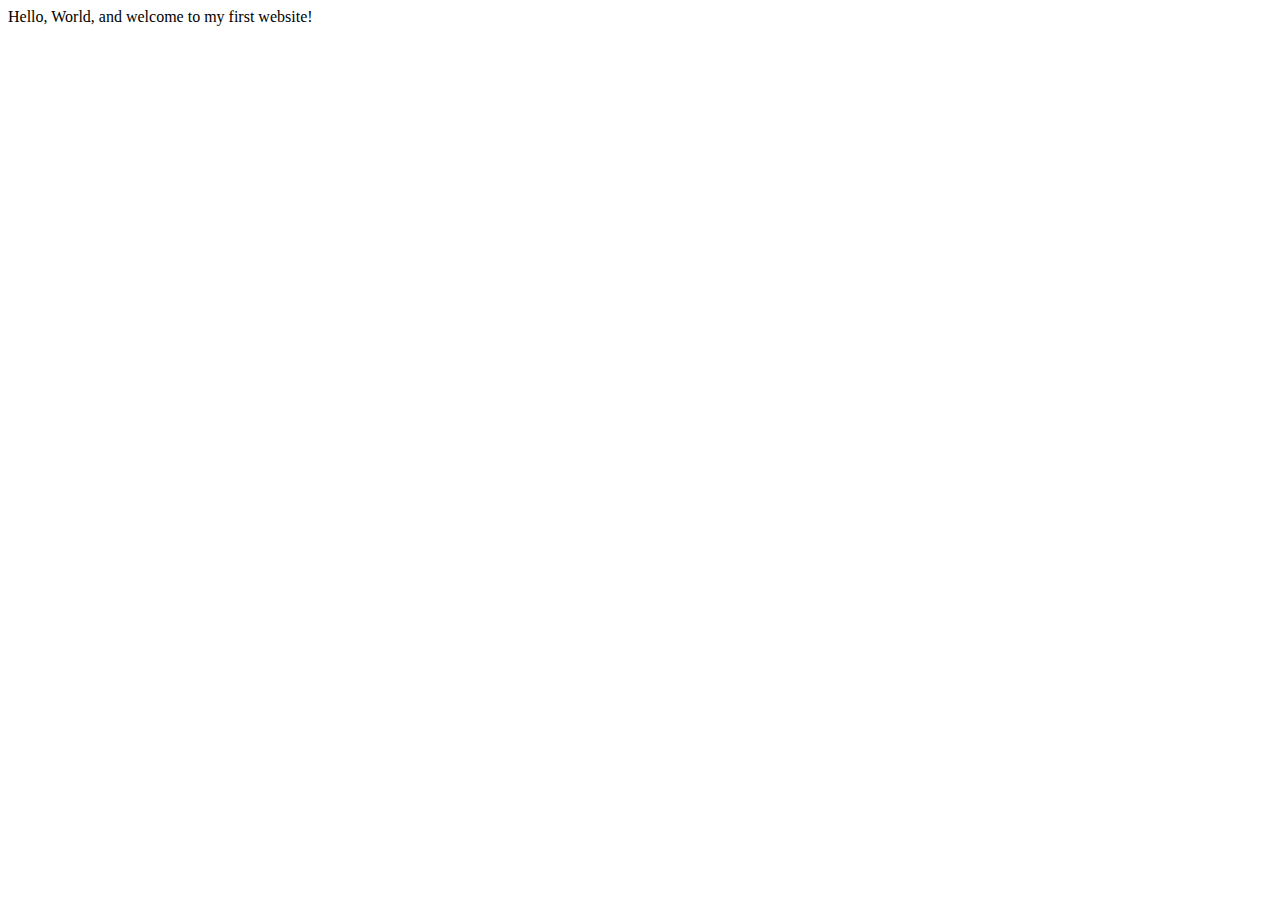
<file: index.html.html>
<!DOCTYPE html>
<html lang="en">
    <head>
        <meta charset="utf-8">
        <meta name="viewport" content="width=device-width, initial-scale=1.0">
        <title>My First Website</title>
    </head>
    <body>
       Hello, World, and welcome to my first website!
    </body>
</html>
</file>
<file: css/style.css>
/* || General Setup */

@import url('https://fonts.googleapis.com/css?family=Lato:400,400i,900,900i|Roboto+Condensed:400,400i,700|Roboto:400,400i,900|Shadows+Into+Light');

html {
    margin: 0;
    padding: 0;
    font-size: 16px;
    background-color: #FFFFFF;
}

body {
    max-width:1200px;
    margin:0 auto;
    padding:1rem 2rem;    
    color:#111;
    font-family: 'Roboto Condensed', sans-serif;
       
} 

header {
    border-bottom: .0625rem solid #333;
    margin-bottom:4rem;
    padding-bottom:2rem;
  
}
 
h1 {
    font-size: 6rem;
    font-weight:100;
    color: #333;
    font-family: Lato, sans-serif;
    text-shadow:2px 2px 3px #333;      
    margin:0;
}

h1 span {
    color:#8C2B3F;
}

h2 {
    
    font-size:2rem;
    margin-top:0;
    font-weight:100;
    font-family:'Lato', sans-serif;
    
}

p, li {
  font-size: 1rem;
  line-height: 1.5;
}

blockquote {
    
    border-top:.0625rem solid #333;
    border-bottom:.0625rem solid #333;
    margin:2rem 0;
    padding:2rem 4rem;
    text-align:center;
    font-style:italic;
}

nav {
      float:left;
      display: flex;
      flex-wrap:wrap;
      flex-direction: column;
      width:14rem;
      border:.0625rem solid #333;
      background-color:#8FB0D0;
      position:fixed;
}

nav img {
    width:100%;
    border-bottom:.0625rem solid #333;
}

nav p {
    margin:0;
    padding:1rem;
    font-size:.75rem;
    background-color:#242F40;
    color:#B1BED3;
    border-top:.0625rem solid #333;
}

nav p a {
    
    color:#B1BED3;
}

nav p a:hover,
figcaption a:hover {
    color:#495F83;
    text-decoration:none;
}

nav ul {
    border-bottom:.0625rem solid #333;
    list-style-type:none;
    margin:0;
    padding:0;
}

nav ul a {
    display: block;
    font-size: 1.5rem;
    line-height: 1.7;
    padding:.75rem 1.25rem;
    text-decoration: none;
    color: #333;
    font-family:'Roboto', sans-serif;
}

nav :nth-child(2) {
    margin-top:0;
}

nav a:hover {
  color:#FFF;
    background-color:#333;
}

nav a:active {
    color:#FFF;
    font-style: italic;
    background-color:#333;
}

/* || main layout */

main {
    padding-left:2%;
    padding-right:2%;
    margin-left:14rem;
}

section {
    margin-bottom:.5%;
}

aside {
    display:flex;
}

figure {
    
    background-color:#242F40;
}

/* || Media */

.fig-1 {
    
    width:49%;
    margin-left:0;
    margin-right:1%;
}

.fig-2 {
    
    width:49%;
    margin-right:0;
    margin-left:1%;
}

figure img {
  width: 100%;
  margin:0;   
}

figcaption {
    font-size:.75rem;
    padding:.5rem;
    margin:0;
    background-color:#242F40;
    color:#B1BED3;
}

figcaption a {
    
    font-size:.75rem;
    color:#B1BED3;
}

figure video,
figure iframe {
    border:none;
    background-color:#000;
}

/* || Written Content */

article {
  margin:0;
}

article>p {
  margin-top:0;
}

article>p>a {
    
    color:darkblue;
}

/* || Footer Layout */

footer {
    clear:both;
    overflow:auto;
    margin:3% 2%;
    border-top: 1px solid #333;
}

.copyright {
    font-size:.75rem;
    text-align:right;
}

footer a {
    font-size:.75rem;
    color:darkblue;
}

article p a:hover,
footer a:hover {
  text-decoration:none;
  color:#495F83;
}

.return {
    font-size:.75rem;
    float:left;
}
</file>
<file: blog/css/style.css>
/* TO GET AN IDEA OF THE CSS YOU WILL LIKELY BE USING, SEE THE LISTS BELOW. */

        /* 
        
        Spacing 

            - padding (shorthand and/or specific properties like padding-bottom, etc.)

            - margin, (shorthand and/or specific properties like margin-top, etc.)

            - letter-spacing, word-spacing, line-height

            - width, max-width, min-width
            - height, max-height, min-height

        Typography 

            - font-family, font-size, font-style, font-weight

            - text-decoration, text-align

            - color

            - text-shadow, text-transform

        Box, Layout and Border 

            - border (shorthand and/or specific properties like border-top, border-bottom-radius, border-width, etc.)

            - box-shadow

            - display, float, align-items, align-content

            - grid-template-columns, grid-column-gap

            - transform

        Other

            - :nth()-child (to target specific child elements)

            - :focus, :hover, :active (to target link states)

            - @font-face or @import (to import typefaces)

        */


/* ------ START WRITING YOUR CODE BELOW ------ */

/* IMPORTED FONTS */

@font-face {
    font-family: "ultra";
    src: url('../fonts/serif/ultra-regular.ttf') format('truetype');
    font-weight: normal;
    font-style: normal;
}

@font-face {
    font-family: 'roboto';
    src: url('../fonts/sans-serif/roboto-regular.ttf') format('truetype');
    font-weight: normal;
    font-style: normal;
}

@font-face {
    font-family: 'lato';
    src: url('../fonts/sans-serif/lato-regular.ttf') format('truetype');
    font-weight: normal;
    font-style: normal;
}

/* TYPOGRAPHY*/

p {
    font-family: roboto, arial, sans-serif;
    
}

h1, h3, h4 {
    font-family: lato, Helvetica, sans-serif;
    letter-spacing: 0.0325rem;
    padding-top: 2rem;
}
h2 {
    font-family: lato, Helvetica, sans-serif;
    letter-spacing: 0.0325rem;
    padding-top: 2rem;
}
h3 {
    font-family: lato, Helvetica, sans-serif;
    letter-spacing: 0.0325rem;
    padding-top: 0.4rem;
}

h1 {
    font-size: 3rem;
    letter-spacing: 0.25rem;
    transform: rotate(-5deg);
    text-align: center;
}

.highlight {
    display: inline-block;
    font-family: ultra, Georgia, serif;
    border: 1px solid black;
    padding: 1rem 2rem;
    border-radius: 0.3rem;
    border-top-left-radius: 1rem;
    border-bottom-right-radius: 1rem;
    color: #faf2e4;
    background-color: #373355;
    box-shadow: 5px 5px 4px -1px #888;
}

time {
    font-size: .75rem;
}

/* GENERAL SETUP AND DEFAULTS*/

* {
    box-sizing: border-box;
}

html {
    font-size:16px;
}

body {
    margin: 1.5rem auto;
    width:90%;
    min-width:56.25rem;
}

/* LAYOUT */

header {
    padding: 1rem;
    
}

nav {
    margin-top: 3rem;
}
.main-section {
    display: grid;
    grid-template-columns: 4fr 1fr;
    grid-gap: 1rem;
}

article {
    grid-column: 1 / 2;
    grid-row: 1;
    
}

aside {
    grid-column: 2 / 3;
    grid-row: 1;
    border-left: 1px solid #28234b;
    padding-left: 0.75rem;
}

aside p {
    border-bottom: 1px solid #28234b;
    padding-bottom: 0.5rem;
}

.subsection {
    display: flex;
}

button {
    display: inline-block;
    font-family: ultra, Georgia, serif;
    border: 1px solid black;
    padding: 0.5rem 1rem;
    border-radius: 0.3rem;
    border-top-left-radius: 0.5rem;
    border-bottom-right-radius: 0.5rem;
    color: #faf2e4;
    background-color: #373355;
    box-shadow: 5px 5px 4px -1px #888;
}

a {
    font-size: 0.25rem;
}

/* IMAGES AND FIGURES */

img {
    width: 100%;
}

figure {
    margin: 0px;
}

.article-image {
    width: 33%;
    float: left;
    margin-right: 1rem;
}
.subsection {
    margin: 1rem 0rem;
}
.subsection figure {
    margin: 0rem 0.25rem;
    background-color: #F2E4C9;
}

.subsection figure figcaption {
    padding: 0.5rem 0.5rem;
}

/* LINKS AND NAVIGATION */


nav a {
    display: inline-block;
    padding: 1.25rem 2rem;
    font-size: 1.5rem;
    font-family: lato, arial, sans-serif;
    color: #28234b;
}

a:link {
    color: #050147; 
}
a:visited {
    color: #021ebd;
}
a:hover {
    color: #7980c2;
    text-decoration: underline;
}
a:active {
    color: #0000FF;
}

nav {
    border-top: 1px solid #28234b;
    border-bottom: 1px solid #28234b;
}
</file>
<file: planets-table/css/style.css>
html {
  font-family: sans-serif;
    font-size:16px;
}

header, 
main {
    
    margin:0 auto;
    width:80%;
}

table {
  border-collapse: collapse;
  border: 2px solid rgb(200,200,200);
  letter-spacing: 1px;
  font-size: 0.75rem;
    width:100%;
    max-width:1920px;
}

td, th {
  border: 1px solid rgb(190,190,190);
  padding: .625rem 1.25rem;
}

th {
  background-color: rgb(235,235,235);
}

td {
  text-align: center;
}

tr:nth-child(even) td {
  background-color: rgb(250,250,250);
}

tr:nth-child(odd) td {
  background-color: rgb(245,245,245);
}

col:nth-child(3) {
    border:2px solid #000;
}

caption {
  padding: .625rem;
}

img {
    
    width:100%; max-width:4.53125rem;
    
}
</file>
